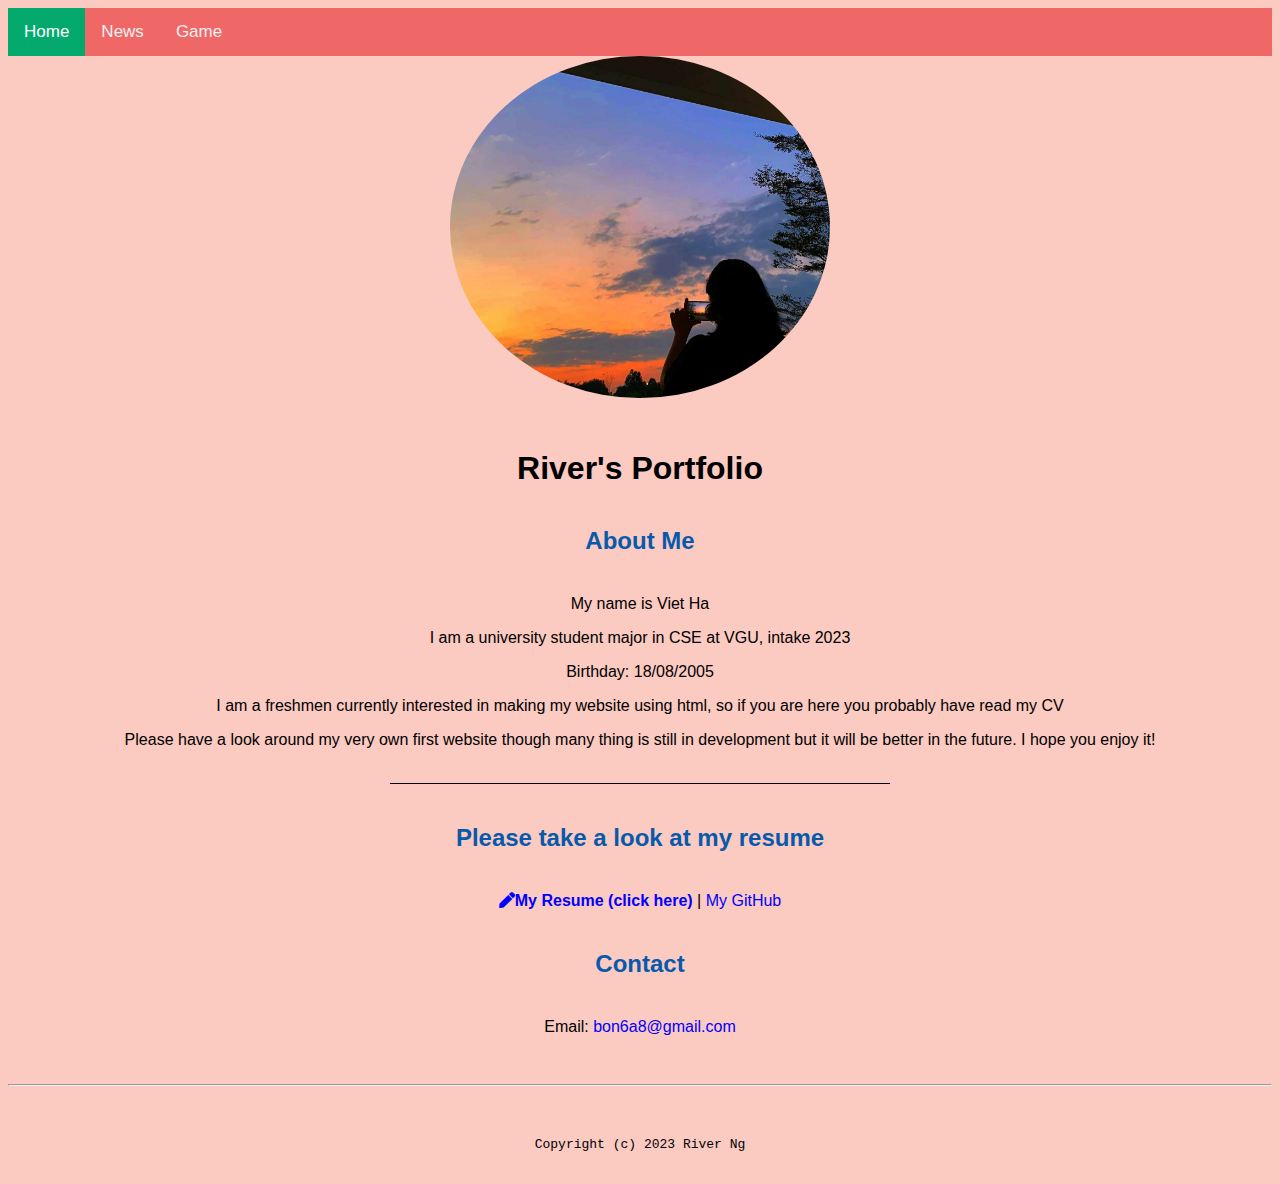
<file: index.html>
<!DOCTYPE html>
<html lang ="en">
    <head> 
        <title>
            Riverr's Portfolio
        </title>
        <link rel="stylesheet" href="master.css">
        <link rel="icon" href="myIcon.ico" type="image/x-icon">
        <link rel="shortcut" href="myIcon.ico" type="image/x-icon">
        <meta name="viewport" content="widht=device-width, initial-scale=1, shrink-to-fit=no">
        <meta name="name" content="River Ng's blog">
        <meta name="robots" content="noindex, nofollow">
        <div class="topnav">
            <a class="active" href="index.html">Home</a>
            <a href="news.html">News</a>
            <a href = "https://riverr188.github.io/game_images/">Game</a>
        </div>
        <link rel="stylesheet" href="https://cdnjs.cloudflare.com/ajax/libs/font-awesome/5.15.4/css/all.min.css">
    </head>
    <body>
        <img src = "pic1.png" width="30%" alt="banner">
        <h1>
            River's Portfolio
        </h1>
        <h2>About Me</h2>
        <p>My name is Viet Ha</p>
        <p>I am a university student major in CSE at VGU, intake 2023</p>
        <p>Birthday: 18/08/2005</p>
        <p>I am a freshmen currently interested in making my website using html, so if you are here you probably have read my CV</p>
        <p>Please have a look around my very own first website though many thing is still in development but it will be better in the future. I hope you enjoy it!</p>
        <br><div class="line"></div>
        <h2>Please take a look at my resume</h2>

        <p><a href="resume.html"><i class="fas fa-pen"></i><strong>My Resume (click here)</strong></a> | <a href="https://github.com/Riverr188">My GitHub</a></p>
        <h2>Contact</h2>

        <p>Email: <a href="mailto:bon6a8@gmail.com">bon6a8@gmail.com</a></p>
    </body>
    <footer>
        <hr>
        <code>Copyright (c) 2023 River Ng</code>
      </footer>


</html>
</file>
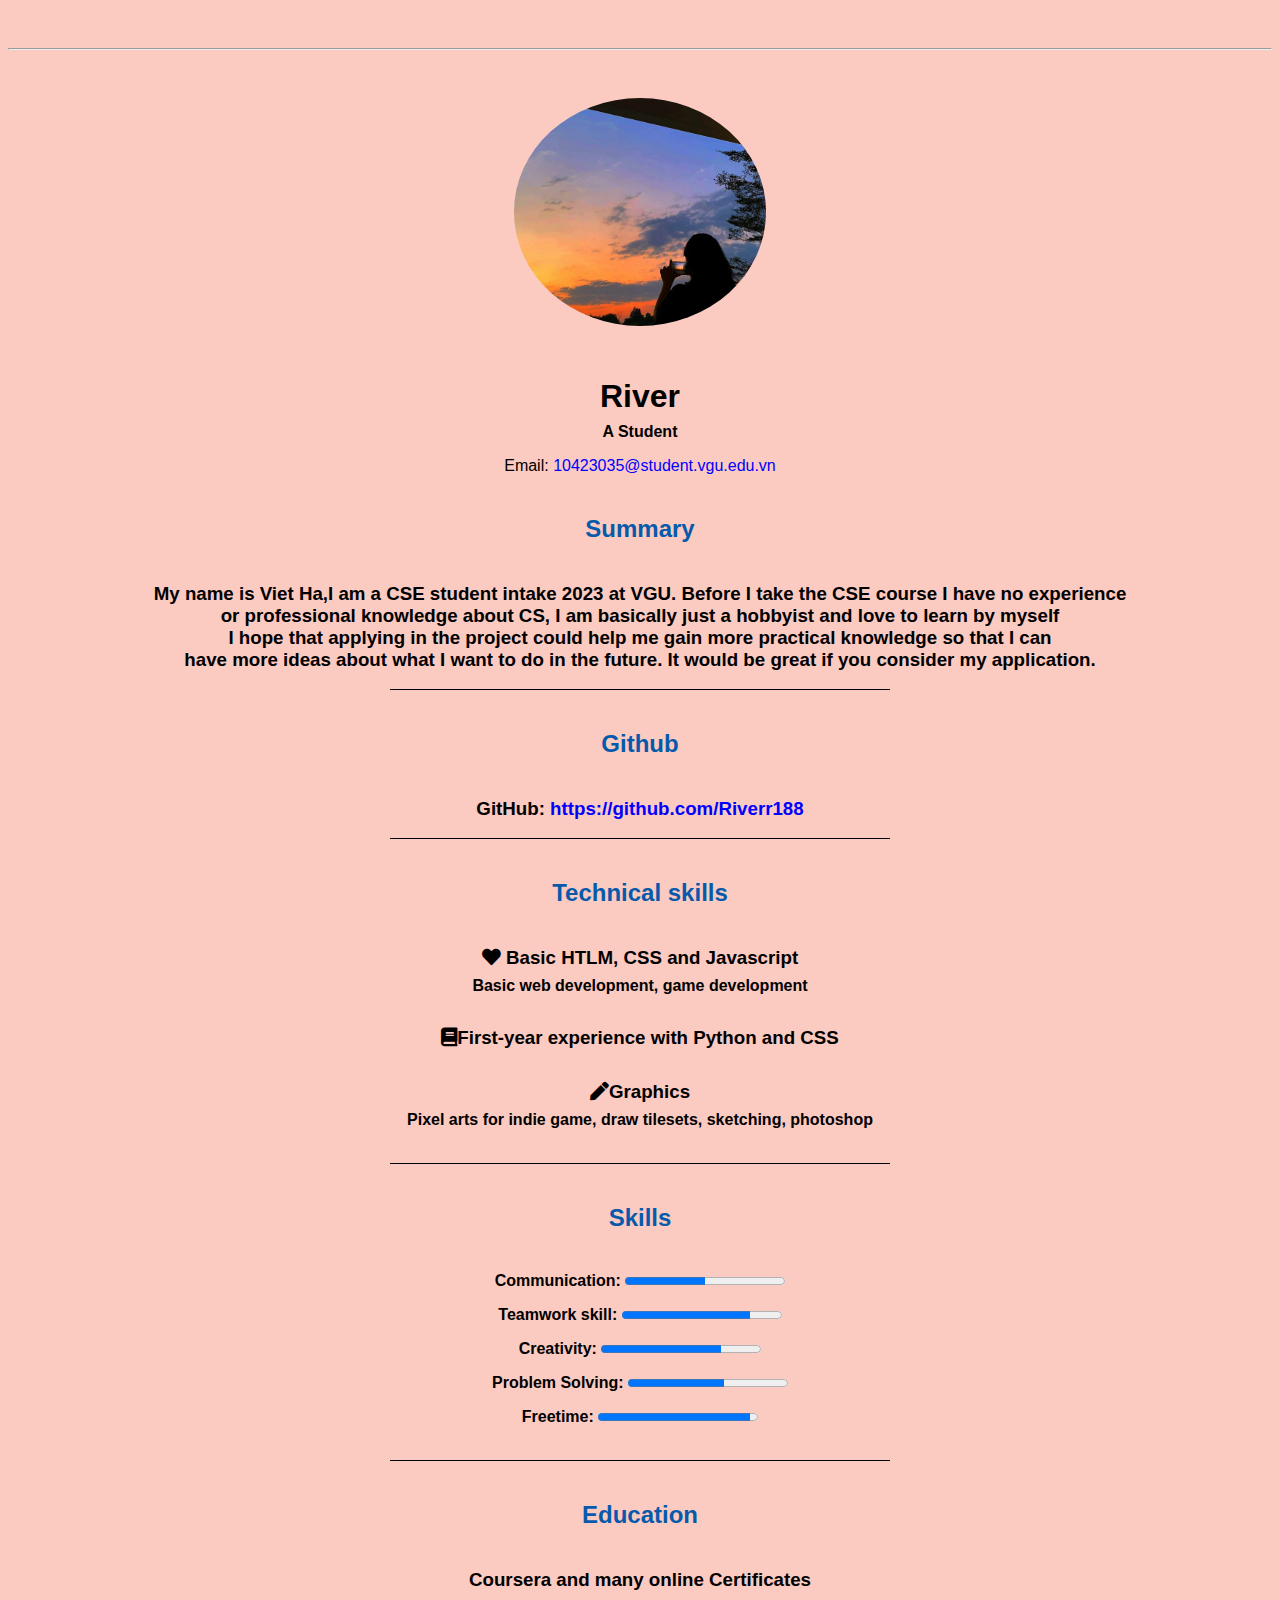
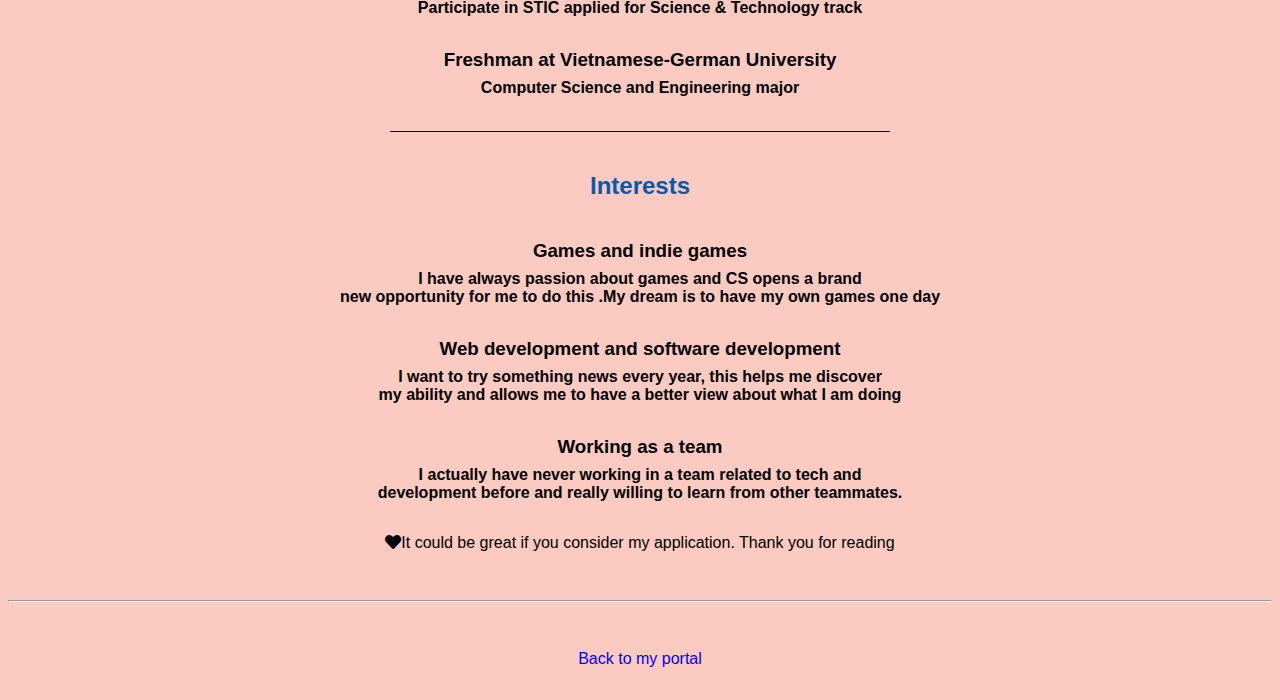
<file: resume.html>
<!doctype html>

<!-- this is a comment for human! -->

<html lang="en">


  <head>
    <title>River's Portfolio</title>
    <link rel="stylesheet" href="master.css">
    <link rel="icon" href="myIcon.ico" type="image/x-icon" />
    <link rel="shortcut" href="myIcon.ico" type="image/x-icon" />
    <meta name="viewport" content="widht=device-width, initial-scale=1, shrink-to-fit=no">
    <meta name="name" content="River Ng's blog">
    <meta name="robots" content="noindex, nofollow"> 
    <link rel="stylesheet" href="https://cdnjs.cloudflare.com/ajax/libs/font-awesome/5.15.4/css/all.min.css">
  </head>

  <body>
    <hr>

    <img src="pic1.png" alt="illustration" width="20%">

    <h1>River</h1>
    <h4>A Student</h4>

    <p>Email: <a href="mailto:10423035@student.vgu.edu.vn" target="_blank">10423035@student.vgu.edu.vn</a></p>
    <h2>Summary</h2>
      <h3> My name is Viet Ha,I am a CSE student intake 2023 at VGU. Before I take the CSE course I have no experience <br>
         or professional knowledge about CS, I am basically just a hobbyist and love to learn by myself<br>
        I hope that applying in the project could help me gain more practical knowledge so that I can <br>
        have more ideas about what I want to do in the future. It would be great if you consider my application.</h3>

    <br><div class="line"></div>

    <h2>Github</h2>
      <h3>GitHub: <a href="https://github.com/Riverr188" target="_blank">https://github.com/Riverr188</a></h3>
      <br><div class="line"></div>
    <h2>
      Technical skills
    </h2>
      <h3> <i class="fas fa-heart"></i> Basic HTLM, CSS and Javascript </h3>
      <h4>Basic web development, game development</h4>
      <h3> <i class="fas fa-book"></i>First-year experience with Python and CSS</h3>
      <h3><i class="fas fa-pen"></i>Graphics</h3>
      <h4>Pixel arts for indie game, draw tilesets, sketching, photoshop</h4>
      <br><div class="line"></div>
      <h2>Skills</h2>
      <h4> <label for="ability">Communication:</label>
        <progress id="ability" value="50" max="100">50%</progress></h4>
      <h4> <label for="ability">Teamwork skill: </label>
        <progress id="ability" value="80" max="100">80%</progress></h4>
      <h4> <label for="ability">Creativity: </label>
        <progress id="ability" value="75" max="100">75%</progress></h4>
      <h4> <label for="ability">Problem Solving: </label>
        <progress id="ability" value="60" max="100">60%</progress></h4>
      <h4> <label for="ability">Freetime: </label>
        <progress id="ability" value="95" max="100">95%</progress></h4>
    <br><div class="line"></div>
    <h2>Education</h2>
    <h3>Coursera and many online Certificates</h3>
    <h4>Participate in STIC applied for Science & Technology track</h4>
    <h3>Freshman at Vietnamese-German University</h3>
    <h4>Computer Science and Engineering major</h4>
    <br><div class="line"></div>
    <h2>Interests</h2>
    <h3>Games and indie games</h3>
    <h4>I have always passion about games and CS opens a brand <br> new opportunity for me to do this
    .My dream is to have my own games one day</h4>
      <h3>Web development and software development</h3>
      <h4>I want to try something news every year, this helps me discover 
        <br> my ability and allows me to have a better view about what I am doing</h4>
      <h3>Working as a team</h3>
      <h4>I actually have never working in a team related to tech and <br>
        development before and really willing to learn from other teammates.</h4>
  <footer>
    <p><i class="fas fa-heart"></i>It could be great if you consider my application. Thank you for reading</p>
  <hr>
  <p><a href="index.html">Back to my portal</a><p>
  </footer>

</html>
</file>
<file: master.css>
a {
    color: blue; 
    text-decoration: none; 
  }

  a:hover {
    color: red; 
    text-decoration: none;
  }

  body {
    background-color: rgb(251, 202, 193); 
    color: black;
    font-family: Arial, Helvetica, sans-serif; 
    text-align: center;
   }

  footer {
    margin-top: 2rem;
    margin-bottom: 2rem;
  }

  h1 {
    margin-bottom: 0.5rem;
    margin-top: 3rem;
   }

  h2 {
    color: #075AAB; /* set the text color of to #075AAB here */
    /* set both the bottom margin and top margin to 2.5rem here */
    margin-bottom: 2.5rem;
    margin-top: 2.5rem;
   }

  h3 {
    margin-bottom: 0;
    margin-top: 2rem;
  }

  h4 {
    margin-bottom: 1rem;
    margin-top: 0.5rem;
  }

  h5 {
    margin-top: 0.5rem;
  }

  hr {
    margin-bottom: 3rem;
    margin-top: 3rem;
  }

  /* this controls how the bullet points in the resume page looks */
  ul {
    display: table;
    margin: 0 auto;
    text-align: left;
  }
  .topnav {
    background-color: #ef6767;
    overflow: hidden;
  }
  .topnav a {
    float: left;
    color: #f2f2f2;
    text-align: center;
    padding: 14px 16px;
    text-decoration: none;
    font-size: 17px;
  }
  .topnav a:hover {
    background-color: #ffffba;
    color: #ff0064;
  }
  .topnav a.active {
    background-color: #04AA6D;
    color: white;
  }
  img {
    border-radius: 150%;
  }
.interest-box {
    display: inline-block;
    width: 100px;
    height: 100px;
    background-color: #e0e0e0;
    border: 2px solid #333;
    margin: 10px;
    text-align: center;
    line-height: 100px;
    font-size: 18px;
}
.container {
  text-align: center; /* Center the line horizontally */
}
.line {
  width: 500px;
  height: 1px;
  background-color: black;
  margin: 0 auto;
}
</file>
